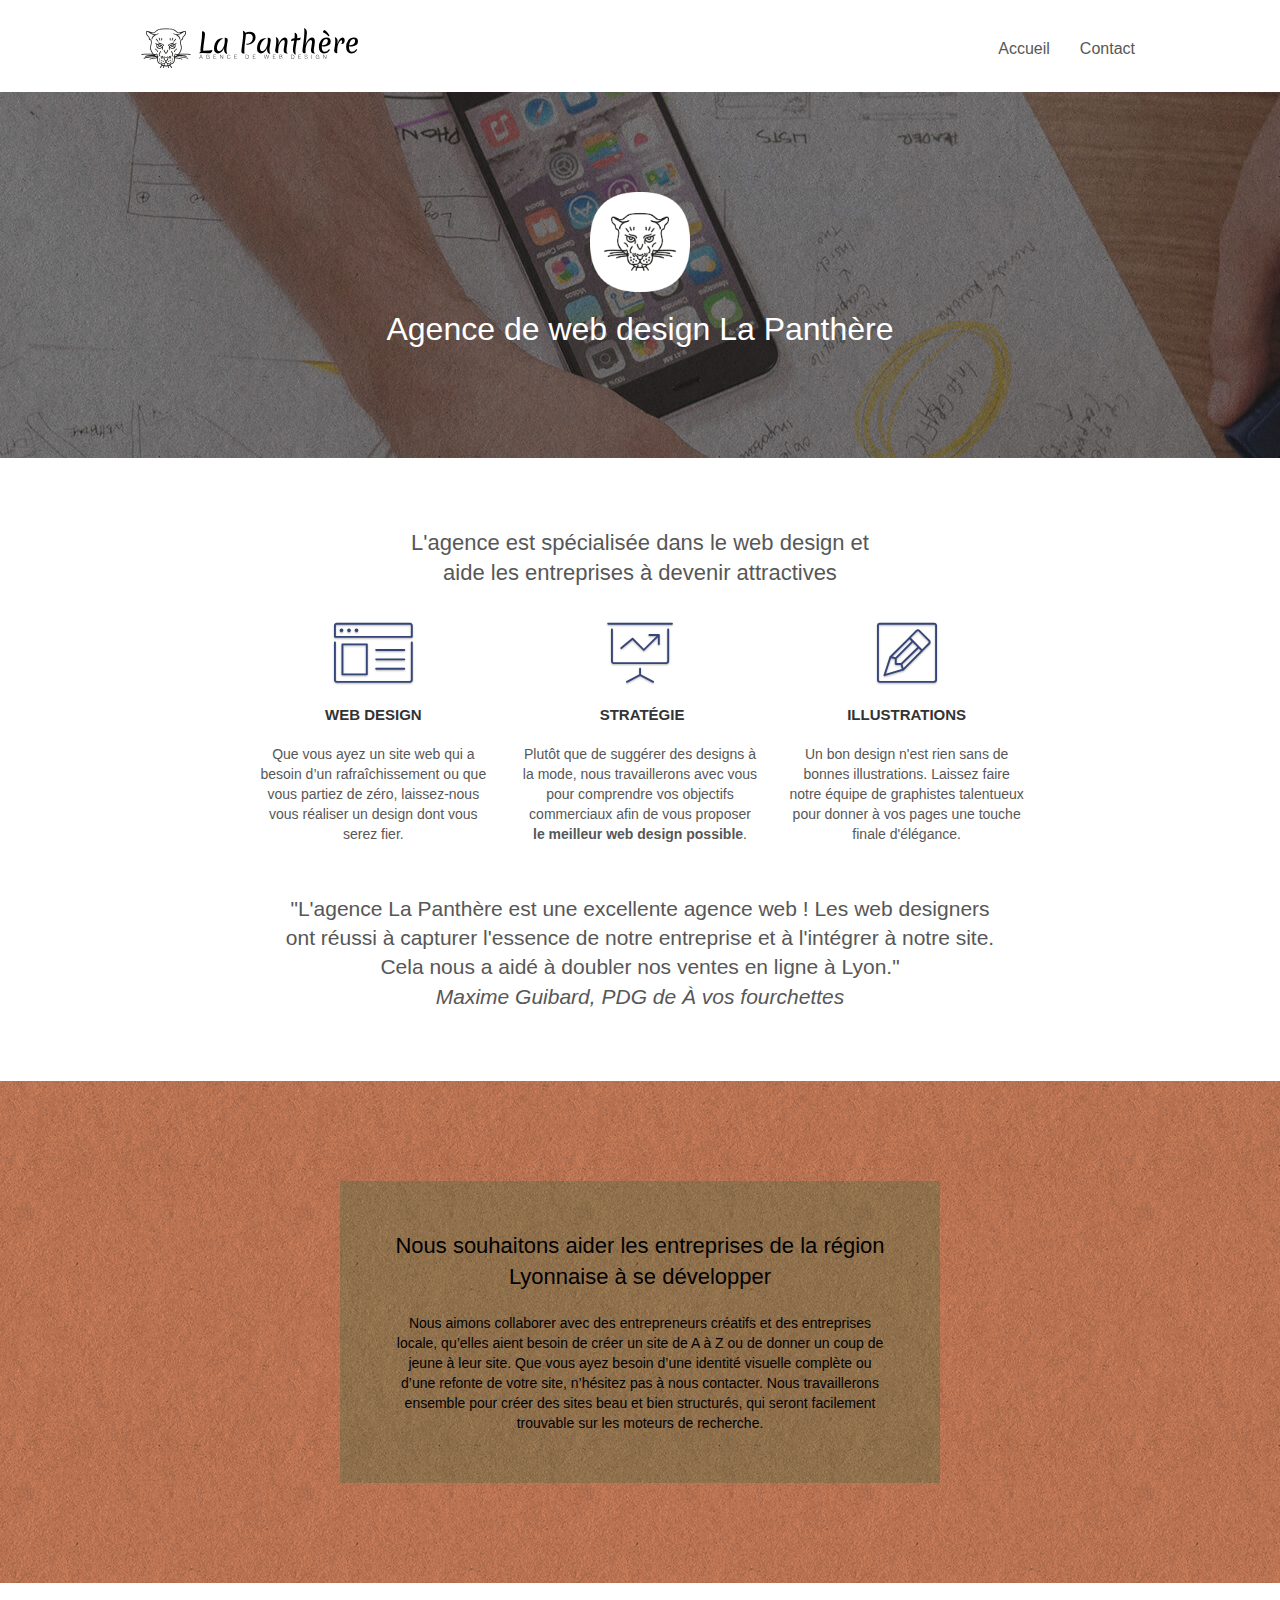
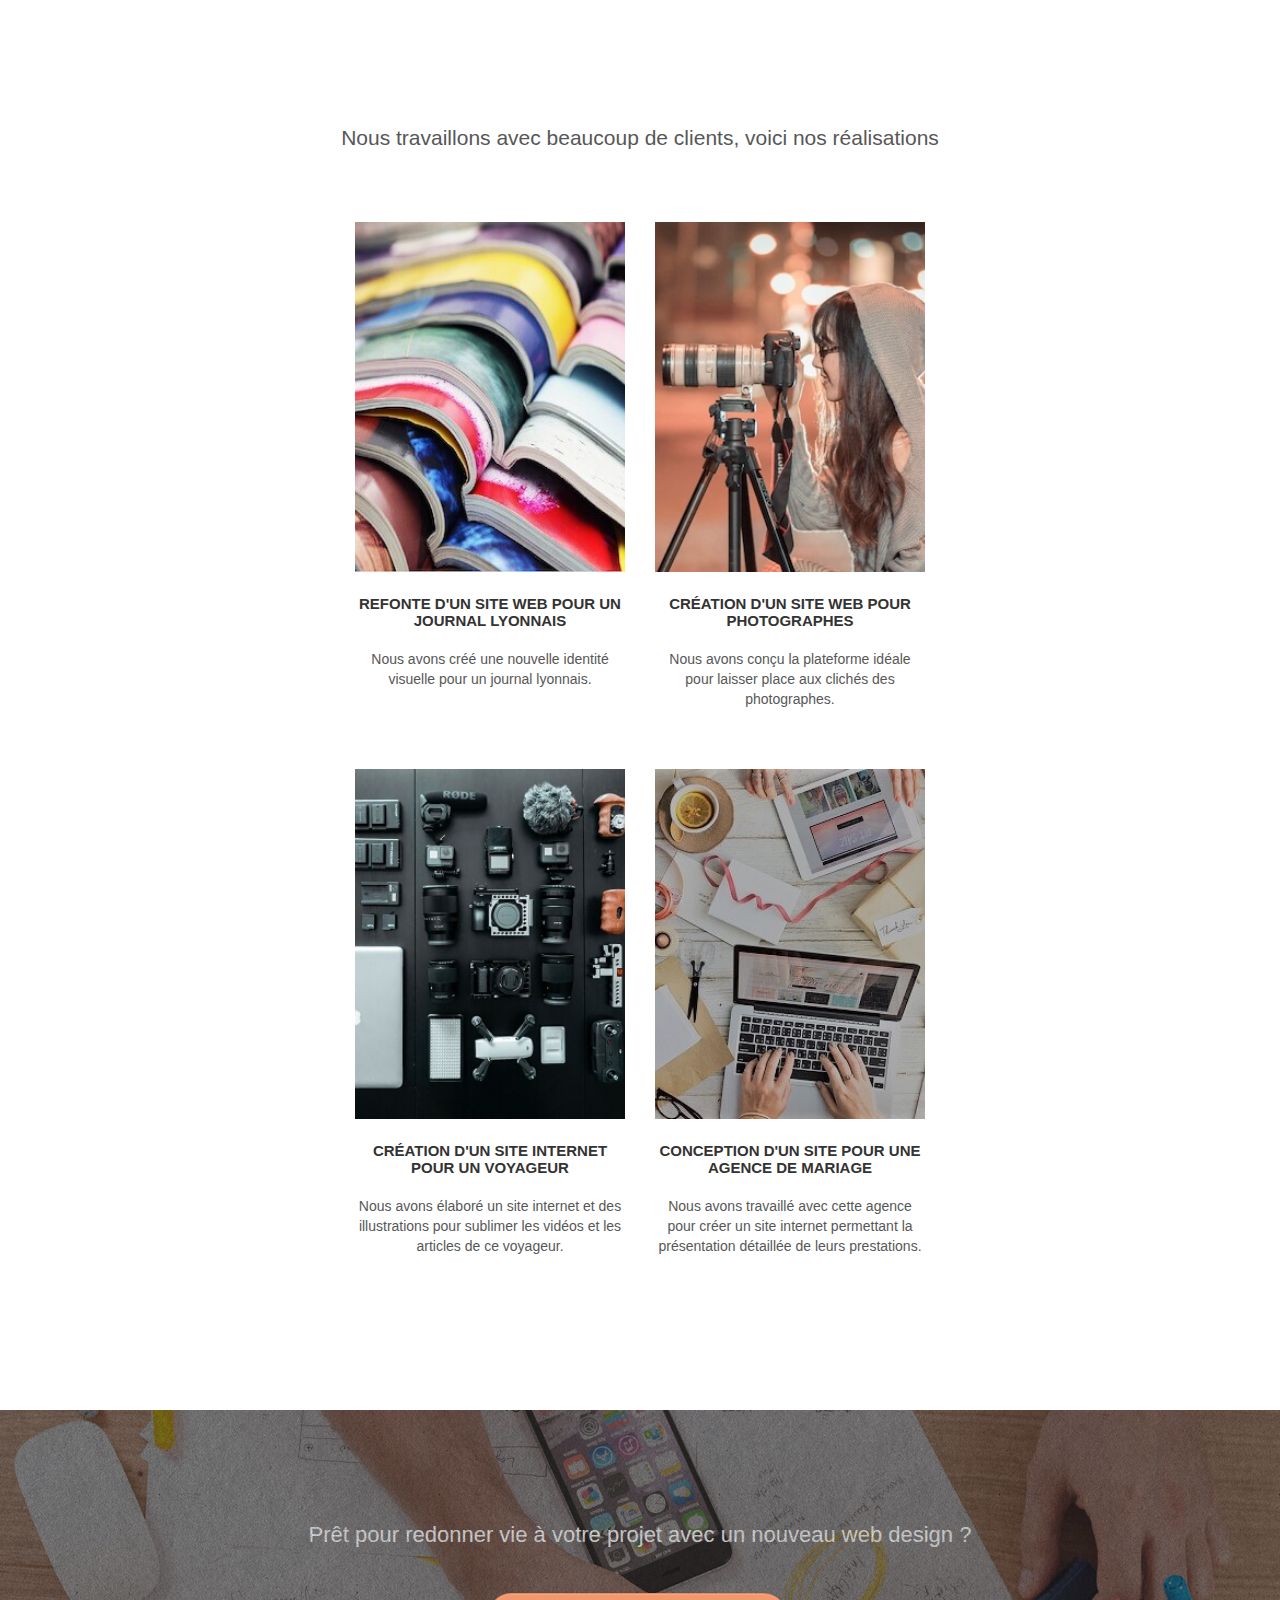
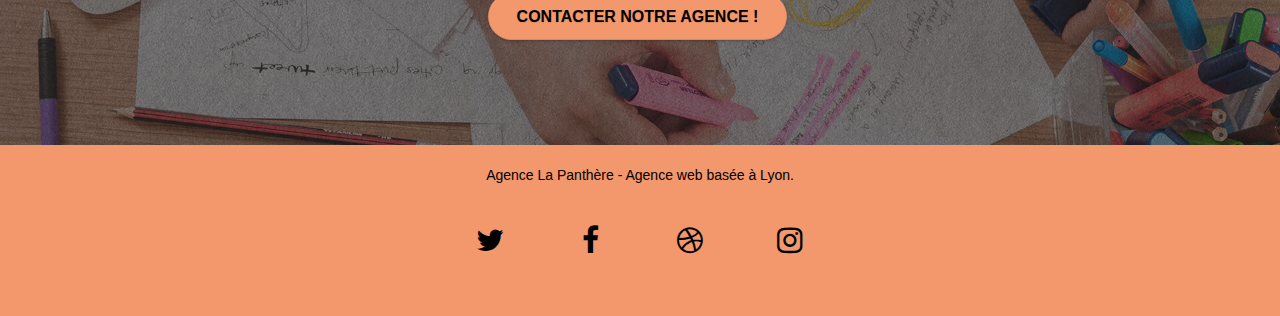
<file: index.html>
<!doctype html>
<html lang="fr">
<head>
    <meta charset="utf-8">
    <meta name="keywords" content="agence wedesign lyon">
    <meta name="description" content="L'agence La panthère est spécialisée dans le web design à Lyon et aide les entreprises à devenir plus attractives">
    <meta name="viewport" content="width=device-width, initial-scale=1.0, viewport-fit=cover">
    <link rel="shortcut icon" type="image/png" href="favicon.jpg">
    
	<link rel="stylesheet" type="text/css" href="./css/bootstrap.min.css">
	<link rel="stylesheet" type="text/css" href="./style.min.css">
	<link rel="stylesheet" type="text/css" href="./css/font-awesome.min.css">
	<link rel="stylesheet" type="text/css" href="./css/et-line.min.css">
	
    
	<script src="./js/jquery-2.1.0.min.js" defer></script>
	<script src="./js/bootstrap.min.js" defer></script>
	<script src="./js/blocs.min.js" defer></script>
	<script src="./js/jquery.touchSwipe.min.js" defer></script>
	<script src="./js/gmaps.min.js" defer></script>

    <title>Agence web design La Panthère à Lyon</title>

    
<!-- Analytics -->
 
<!-- Analytics END -->
    
</head>
<body>
<!-- Principal conteneur -->
<div class="page-container">
    
<!-- Header - bloc-0 -->
<header class="bloc bgc-white l-bloc " id="bloc-0">
	<div class="container bloc-sm">
		<nav class="navbar row" aria-label="Navigation principal">
			<div class="navbar-header">
				<a class="navbar-brand" href="index.html">
					<img src="img/agence-la-panthere-monochrome.svg" alt="La Panthère entreprise webdesign lyon" height="40" />
				</a>
				<button id="nav-toggle" type="button" class="ui-navbar-toggle navbar-toggle" data-toggle="collapse" data-target=".navbar-1" aria-controls="toggleNavbar" aria-expanded="false" aria-label="Basculer la navigation">
					<span class="icon-bar"></span>
					<span class="icon-bar"></span>
					<span class="icon-bar"></span>
				</button>
			</div>
			<div id="toggleNavbar" class="collapse navbar-collapse navbar-1 special-dropdown-nav">
				<ul class="site-navigation nav navbar-nav">
					<li>
						<a href="index.html" aria-current="page">Accueil</a>
					</li>
					<li>
					</li>
					<li>
						<a href="contact.html">Contact</a>
					</li>
				</ul>
			</div>
		</nav>
	</div>
</header>
<!-- Header - bloc-0 END -->

<!-- bloc-1-presentation -->
<div class="bloc bgc-dark-slate-blue bg-banniere d-bloc bg-t-edge bloc-bg-texture texture-paper b-parallax" id="bloc-1-hero">
	<div class="container bloc-lg">
		<div class="row tight-width-whitespace">
			<div class="col-sm-12">
				<img src="img/logo.png" class="center-block image-resize-mode" width="100" alt="La Panthère entreprise webdesign lyon" />
				<h1 class="text-center hero-bloc-text tc-white ">
					Agence de web design La Panthère
				</h1>
			</div>
		</div>
	</div>
</div>
<!-- bloc-1-presentation END -->

<!-- bloc-2-services -->
<div class="bloc bgc-white l-bloc" id="bloc-2-services">
	<div class="container bloc-md">
		<div class="bloc-center">
			<div class="col-sm-6">
				<h2 class="text-center">L'agence est spécialisée dans le web design et aide les entreprises à devenir attractives</h2>
			</div>
		</div>
		<div class="row voffset-lg med-width-whitespace">
			<div class="col-sm-4">
				<div class="text-center">
					<span class="et-icon-browser sm-shadow icon-dark-slate-blue icons icon-lg"></span>
				</div>
				<h3 class="mg-md text-center">
					Web design
				</h3>
				<p class="text-center ">
					Que vous ayez un site web qui a besoin d&rsquo;un rafraîchissement ou que vous partiez de zéro, laissez-nous vous réaliser un design dont vous serez fier.
				</p>
			</div>
			<div class="col-sm-4">
				<div class="text-center">
					<span class="et-icon-presentation sm-shadow icon-dark-slate-blue icons icon-lg"></span>
				</div>
				<h3 class="mg-md text-center">
					&nbsp;Stratégie
				</h3>
				<p class="text-center ">
					Plutôt que de suggérer des designs à la mode, nous travaillerons avec vous pour comprendre vos objectifs commerciaux afin de vous proposer <strong>le meilleur web design possible</strong>.<br>
				</p>
			</div>
			<div class="col-sm-4">
				<div class="text-center">
					<span class="et-icon-edit sm-shadow icon-dark-slate-blue icons icon-lg"></span>
				</div>
				<h3 class="mg-md text-center">
					Illustrations
				</h3>
				<p class="text-center ">
					Un bon design n'est rien sans de bonnes illustrations. Laissez faire notre équipe de graphistes talentueux pour donner à vos pages une touche finale d'élégance.
				</p>
			</div>
		</div>
		<div class="bloc-center">
			<div class="col-sm-9">
				<p class="lead text-center">"L'agence La Panthère est une excellente agence web ! Les web designers ont réussi à capturer l'essence de notre entreprise et à l'intégrer à notre site. Cela nous a aidé à doubler nos ventes en ligne à Lyon."<br><em>Maxime Guibard, PDG de À vos fourchettes</em></p>
			</div>
		</div>
	</div>
</div>
<!-- bloc-2-services END -->

<!-- bloc-3-what-i-do -->
<div class="bloc tc-white bgc-atomic-tangerine bg-presentation d-bloc bloc-bg-texture texture-paper b-parallax" id="bloc-3-what-i-do">
	<div class="container bloc-lg">
		<div class="row tight-width-whitespace black-background">
			<div class="col-sm-12">
				<h2 class="mg-md text-center black">
					Nous souhaitons aider les entreprises de la région Lyonnaise à se développer<br>
				</h2>
				<p class="text-center black">
					Nous aimons collaborer avec des entrepreneurs créatifs et des entreprises locale, qu’elles aient besoin de créer un site de A à Z ou de donner un coup de jeune à leur site. Que vous ayez besoin d’une identité visuelle complète ou d’une refonte de votre site, n’hésitez pas à nous contacter. Nous travaillerons ensemble pour créer des sites beau et bien structurés, qui seront facilement trouvable sur les moteurs de recherche.
				</p>
			</div>
		</div>
	</div>
</div>
<!-- bloc-3-what-i-do END -->

<!-- bloc-4-portfolio -->
<div class="bloc bgc-white bg-lines-h2-bg bg-repeat l-bloc" id="bloc-4-portfolio">
	<div class="container bloc-lg">
		<div class="bloc-center">
			<div class="col-sm-9">
				<h2 class="lead text-center">Nous travaillons avec beaucoup de clients, voici nos réalisations</h2>
			</div>
		</div>
		<div class="row tight-width-whitespace portfolio-row">
			<div class="col-sm-6">
				<a href="#" data-lightbox="img/1.jpg" data-gallery-id="gallery-1" data-caption="Refonte d'un site web pour un journal lyonnais" data-frame="snapshot-lb"><img src="img/1.jpg" alt="Jounal lyonnais" class="img-responsive portfolio-thumb" /></a>
				<h3 class="mg-md text-center">
					Refonte d'un site web pour un journal lyonnais
				</h3>
				<p class="text-center">
					Nous avons créé une nouvelle identité visuelle pour un journal lyonnais.
				</p>
			</div>
			<div class="col-sm-6">
				<a href="#" data-lightbox="img/2.jpg" data-gallery-id="gallery-1" data-caption="Création d'un site web pour photographes" data-frame="snapshot-lb"><img src="img/2.jpg" class="img-responsive portfolio-thumb" alt="Femme photographe" /></a>
				<h3 class="mg-md text-center">
					Création d'un site web pour photographes
				</h3>
				<p class="text-center">
					Nous avons conçu la plateforme idéale pour laisser place aux clichés des photographes.
				</p>
			</div>
		</div>
		<div class="row tight-width-whitespace portfolio-row">
			<div class="col-sm-6">
				<a href="#" data-lightbox="img/3.jpg" data-gallery-id="gallery-1" data-caption="Création d'un site internet pour un voyageur" data-frame="snapshot-lb"><img src="img/3.jpg" class="img-responsive portfolio-thumb" alt="Matériel électroniques"/></a>
				<h3 class="mg-md text-center">
					Création d'un site internet pour un voyageur
				</h3>
				<p class="text-center">
					Nous avons élaboré un site internet et des illustrations pour sublimer les vidéos et les articles de ce voyageur.
				</p>
			</div>
			<div class="col-sm-6">
				<a href="#" data-lightbox="img/4.jpg" data-gallery-id="gallery-1" data-caption="Conception d'un site pour une agence de mariage" data-frame="snapshot-lb"><img src="img/4.jpg" class="img-responsive portfolio-thumb" alt="Organisation mariage" /></a>
				<h3 class="mg-md text-center">
					Conception d'un site pour une agence de mariage
				</h3>
				<p class="text-center">
					Nous avons travaillé avec cette agence pour créer un site internet permettant la présentation détaillée de leurs prestations.
				</p>
			</div>
		</div>
	</div>
</div>
<!-- bloc-4-portfolio END -->

<!-- bloc-5-cta -->
<div class="bloc bgc-dark-slate-blue bg-banniere d-bloc bloc-bg-texture texture-paper" id="bloc-5-cta">
	<div class="container bloc-lg">
		<div class="row">
			<h2 class="mg-md text-center tc-white">
				Prêt pour redonner vie à votre projet avec un nouveau web design ?
			</h2>
			<div class="col-sm-12 text-center">
				<a href="contact.html" class="btn btn-atomic-tangerine btn-clean btn-rd btn-lg cta-hero">Contacter notre agence !</a>
			</div>
		</div>
	</div>
</div>
<!-- bloc-5-cta END -->

<!-- Footer - bloc-8 -->
<footer class="bloc bgc-atomic-tangerine d-bloc" id="bloc-8">
	<div class="container bloc-sm">
		<div class="row">
			<div class="col-sm-12">
				<p class="text-center black">
					Agence La Panthère - Agence web basée à Lyon.<br>
				</p>
				<div class="row row-no-gutters social-list social">
					<div class="col-xs-3">
						<div class="text-center">
							<a class="social" href="https://twitter.com"><span class="fa fa-twitter icon-md"></span></a>
						</div>
					</div>
					<div class="col-xs-3">
						<div class="text-center">
							<a class="social" href="https://fr-fr.facebook.com"><span class="fa fa-facebook icon-md"></span></a>
						</div>
					</div>
					<div class="col-xs-3">
						<div class="text-center">
							<a class="social" href="https://dribbble.com"><span class="fa fa-dribbble icon-md"></span></a>
						</div>
					</div>
					<div class="col-xs-3">
						<div class="text-center">
							<a class="social" href="https://www.instagram.com"><span class="fa fa-instagram icon-md"></span></a>
						</div>
					</div>
				</div>
			</div>
		</div>
	</div>
</footer>
<!-- Footer - bloc-8 END -->

</div>
<!-- Principal conteneur END -->
    

</body>
</html>
</file>
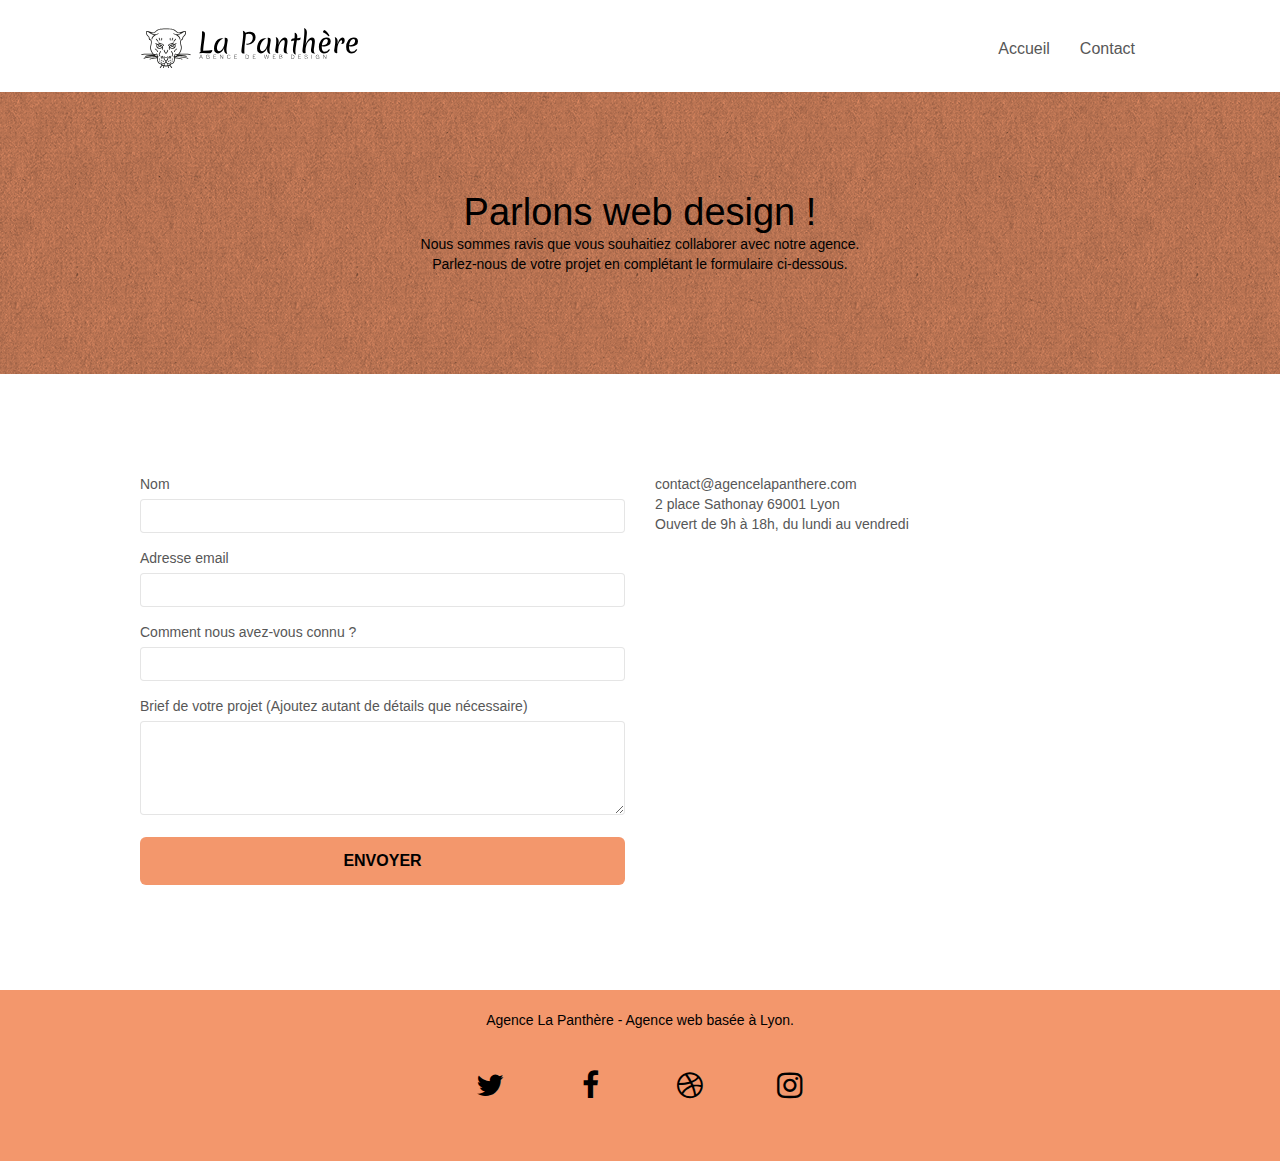
<file: contact.html>
<!doctype html>
<html lang="fr">
<head>
    <meta charset="utf-8">
    <meta name="keywords" content="agence wedesign lyon">
    <meta name="description" content="Vous trouverez sur cette page un formulaire de contact pour nous joindre du lundi au vendredi de 9h à 18h">
    <meta name="viewport" content="width=device-width, initial-scale=1.0, viewport-fit=cover">
    <link rel="shortcut icon" type="image/png" href="favicon.jpg">
    
	<link rel="stylesheet" type="text/css" href="./css/bootstrap.min.css">
	<link rel="stylesheet" type="text/css" href="./style.min.css">
	<link rel="stylesheet" type="text/css" href="./css/font-awesome.min.css">
	<link rel="stylesheet" type="text/css" href="./css/et-line.min.css">
	
    
	<script src="./js/jquery-2.1.0.min.js" defer></script>
	<script src="./js/bootstrap.min.js" defer></script>
	<script src="./js/blocs.min.js" defer></script>
	<script src="./js/jqBootstrapValidation.min.js" defer></script>
	<script src="./js/formHandler.min.js" defer></script>
	
    <title>Contactez-nous</title>

    
<!-- Analytics -->
 
<!-- Analytics END -->
    
</head>
<body>
<!-- Principal conteneur -->
<div class="page-container">
    
<!-- Header - bloc-0 -->
<header class="bloc bgc-white l-bloc " id="bloc-0">
	<div class="container bloc-sm">
		<nav class="navbar row" aria-label="Navigation principal">
			<div class="navbar-header">
				<a class="navbar-brand" href="index.html">
					<img src="img/agence-la-panthere-monochrome.svg" alt="La Panthère entreprise webdesign lyon" height="40" />
				</a>
				<button id="nav-toggle" type="button" class="ui-navbar-toggle navbar-toggle" data-toggle="collapse" data-target=".navbar-1" aria-controls="toggleNavbar" aria-expanded="false" aria-label="Basculer la navigation">
					<span class="icon-bar"></span>
					<span class="icon-bar"></span>
					<span class="icon-bar"></span>
				</button>
			</div>
			<div id="toggleNavbar" class="collapse navbar-collapse navbar-1 special-dropdown-nav">
				<ul class="site-navigation nav navbar-nav">
					<li>
						<a href="index.html">Accueil</a>
					</li>
					<li>
					</li>
					<li>
						<a href="contact.html" aria-current="page">Contact</a>
					</li>
				</ul>
			</div>
		</nav>
	</div>
</header>
<!-- Header - bloc-0 END -->

<!-- bloc-6 -->
<div class="bloc bg-dots-bg bg-repeat bgc-atomic-tangerine d-bloc bloc-bg-texture texture-paper" id="bloc-6">
	<div class="container bloc-lg">
		<div class="row">
			<div class="col-sm-12">
				<h1 class="text-center hero-bloc-text tight-width-whitespace black">
					Parlons web design !
				</h1>
				<p class="text-center mg-lg tight-width-whitespace black">
					Nous sommes ravis que vous souhaitiez collaborer avec notre agence.<br>
					Parlez-nous de votre projet en complétant le formulaire ci-dessous.
				</p>
			</div>
		</div>
	</div>
</div>
<!-- bloc-6 END -->

<!-- bloc-7 -->
<div class="bloc bgc-white l-bloc" id="bloc-7">
	<div class="container bloc-lg">
		<div class="row">
			<div class="col-sm-6">
				
				<!-- Invalid W3C sans modifier le Javascrip
					<form id="form_1" success-msg="Your message has been sent." fail-msg="Sorry it seems that our mail server is not responding, Sorry for the inconvenience!">
				/Invalid W3C Invalid W3C sans modifier le Javascrip -->

				<form id="form_1">
					<div class="form-group">
						<label for="name">
							Nom
						</label>
						<input id="name" class="form-control" required />
					</div>
					<div class="form-group">
						<label for="email">
							Adresse email
						</label>
						<input id="email" class="form-control" type="email" required />
					</div>
					<div class="form-group">
						<label for="question">
							Comment nous avez-vous connu ?
						</label>
						<input class="form-control" type="text" required id="question" />
					</div>
					<div class="form-group">
						<label for="message">
							Brief de votre projet (Ajoutez autant de détails que nécessaire)<br>
						</label>
						<textarea id="message" class="form-control" rows="4" cols="50" required></textarea>
					</div> 
					<button class="bloc-button btn btn-lg btn-block cta-hero btn-atomic-tangerine" type="submit">
						Envoyer
					</button>
				</form>
			</div>
			<div class="col-sm-6">
				<p>
					contact@agencelapanthere.com<br>2 place Sathonay 69001 Lyon<br>Ouvert de 9h à 18h, du lundi au vendredi<br>
				</p>
			</div>
		</div>
	</div>
</div>
<!-- bloc-7 END -->

<!-- ScrollToTop Button -->
<a class="bloc-button btn btn-d scrollToTop" onclick="scrollToTarget('1')"><span class="fa fa-chevron-up"></span></a>
<!-- ScrollToTop Button END-->


<!-- Footer - bloc-8 -->
<footer class="bloc bgc-atomic-tangerine d-bloc" id="bloc-8">
	<div class="container bloc-sm">
		<div class="row">
			<div class="col-sm-12">
				<p class="text-center black">
					Agence La Panthère - Agence web basée à Lyon.<br>
				</p>
				<div class="row row-no-gutters social-list social">
					<div class="col-xs-3">
						<div class="text-center">
							<a class="social" href="https://twitter.com"><span class="fa fa-twitter icon-md"></span></a>
						</div>
					</div>
					<div class="col-xs-3">
						<div class="text-center">
							<a class="social" href="https://fr-fr.facebook.com"><span class="fa fa-facebook icon-md"></span></a>
						</div>
					</div>
					<div class="col-xs-3">
						<div class="text-center">
							<a class="social" href="https://dribbble.com"><span class="fa fa-dribbble icon-md"></span></a>
						</div>
					</div>
					<div class="col-xs-3">
						<div class="text-center">
							<a class="social" href="https://www.instagram.com"><span class="fa fa-instagram icon-md"></span></a>
						</div>
					</div>
				</div>
			</div>
		</div>
	</div>
</footer>
<!-- Footer - bloc-8 END -->

</div>
<!-- Principal conteneur END -->
    

</body>
</html>
</file>
<file: style.min.css>
body{margin:0;padding:0;background:#fff;overflow-x:hidden;-webkit-font-smoothing:antialiased;-moz-osx-font-smoothing:grayscale}a,button{transition:all .3s ease-in-out;outline:0!important}a:hover{text-decoration:none;cursor:pointer}#page-loading-blocs-notifaction{position:fixed;top:0;bottom:0;width:100%;z-index:100000;background:#fff url(img/pageload-spinner.gif) no-repeat center center}.bloc{width:100%;clear:both;background:50% 50% no-repeat;padding:0 50px;-webkit-background-size:cover;-moz-background-size:cover;-o-background-size:cover;background-size:cover;position:relative}.bloc .container{padding-left:0;padding-right:0}.bloc-lg{padding:100px 50px}.bloc-md{padding:50px}.bloc-sm{padding:20px 50px}.bloc-center{display:flex;justify-content:center}.bloc-center .lead{margin-top:40px}footer .social-list{margin-top:40px;margin-bottom:40px}.d-bloc a.social .icon-md{color:#000}.bg-b-edge,.bg-bl-edge,.bg-br-edge,.bg-center,.bg-l-edge,.bg-r-edge,.bg-repeat,.bg-t-edge,.bg-tl-edge,.bg-tr-edge{-webkit-background-size:auto!important;-moz-background-size:auto!important;-o-background-size:auto!important;background-size:auto!important}.bg-repeat{background:repeat}.bg-t-edge{background:top no-repeat}.bloc-bg-texture::before{content:"";background-size:2px 2px;position:absolute;top:0;bottom:0;left:0;right:0}.texture-paper::before{background:url(img/texture-paper.png);background-size:280px 280px}.b-parallax{background-attachment:fixed}.d-bloc{color:rgba(255,255,255,.7)}.d-bloc button:hover{color:rgba(255,255,255,.9)}.d-bloc .icon-round,.d-bloc .icon-rounded,.d-bloc .icon-semi-rounded-a,.d-bloc .icon-semi-rounded-b,.d-bloc .icon-square{border-color:rgba(255,255,255,.9)}.d-bloc .divider-h span{border-color:rgba(255,255,255,.2)}.d-bloc .a-btn,.d-bloc .navbar a,.d-bloc .navbar-brand,.d-bloc a .icon-lg,.d-bloc a .icon-md,.d-bloc a .icon-sm,.d-bloc a .icon-xl,.d-bloc h1 a,.d-bloc h2 a,.d-bloc h3 a,.d-bloc h4 a,.d-bloc h5 a,.d-bloc h6 a,.d-bloc p a{color:rgba(255,255,255,.6)}.d-bloc .a-btn:hover,.d-bloc .navbar a:hover,.d-bloc .navbar-brand:hover,.d-bloc a:hover .icon-lg,.d-bloc a:hover .icon-md,.d-bloc a:hover .icon-sm,.d-bloc a:hover .icon-xl,.d-bloc h1 a:hover,.d-bloc h2 a:hover,.d-bloc h3 a:hover,.d-bloc h4 a:hover,.d-bloc h5 a:hover,.d-bloc h6 a:hover,.d-bloc p a:hover{color:rgba(255,255,255,1)}.d-bloc .navbar-toggle .icon-bar{background:rgba(255,255,255,1)}.d-bloc .btn-wire,.d-bloc .btn-wire:hover{color:rgba(255,255,255,1);border-color:rgba(255,255,255,1)}.d-bloc .panel{color:rgba(0,0,0,.5)}.d-bloc .panel button:hover{color:rgba(0,0,0,.7)}.d-bloc .panel icon{border-color:rgba(0,0,0,.7)}.d-bloc .panel .divider-h span{border-color:rgba(0,0,0,.1)}.d-bloc .panel .a-btn{color:rgba(0,0,0,.6)}.d-bloc .panel .a-btn:hover{color:rgba(0,0,0,1)}.d-bloc .panel .btn-wire,.d-bloc .panel .btn-wire:hover{color:rgba(0,0,0,.7);border-color:rgba(0,0,0,.3)}.d-bloc .panel,.l-bloc{color:rgba(0,0,0,.5)}.d-bloc .panel button:hover,.l-bloc button:hover{color:rgba(0,0,0,.7)}.l-bloc .icon-round,.l-bloc .icon-rounded,.l-bloc .icon-semi-rounded-a,.l-bloc .icon-semi-rounded-b,.l-bloc .icon-square{border-color:rgba(0,0,0,.7)}.d-bloc .panel .divider-h span,.l-bloc .divider-h span{border-color:rgba(0,0,0,.1)}.d-bloc .panel .a-btn,.l-bloc .a-btn,.l-bloc .navbar a,.l-bloc .navbar-brand,.l-bloc a .icon-lg,.l-bloc a .icon-md,.l-bloc a .icon-sm,.l-bloc a .icon-xl,.l-bloc h1 a,.l-bloc h2 a,.l-bloc h3 a,.l-bloc h4 a,.l-bloc h5 a,.l-bloc h6 a,.l-bloc p a{color:rgba(0,0,0,.6)}.d-bloc .panel .a-btn:hover,.l-bloc .a-btn:hover,.l-bloc .navbar a:hover,.l-bloc .navbar-brand:hover,.l-bloc a:hover .icon-lg,.l-bloc a:hover .icon-md,.l-bloc a:hover .icon-sm,.l-bloc a:hover .icon-xl,.l-bloc h1 a:hover,.l-bloc h2 a:hover,.l-bloc h3 a:hover,.l-bloc h4 a:hover,.l-bloc h5 a:hover,.l-bloc h6 a:hover,.l-bloc p a:hover{color:rgba(0,0,0,1)}.l-bloc .navbar-toggle .icon-bar{color:rgba(0,0,0,.6)}.d-bloc .panel .btn-wire,.d-bloc .panel .btn-wire:hover,.l-bloc .btn-wire,.l-bloc .btn-wire:hover{color:rgba(0,0,0,.7);border-color:rgba(0,0,0,.3)}.voffset{margin-top:30px}.voffset-lg{margin-top:80px}.row-no-gutters{margin-right:0;margin-left:0}.row.row-no-gutters>[class*=" col-"],.row.row-no-gutters>[class^=col-]{padding-right:0;padding-left:0}#bloc-1-hero h1{font-size:32px}.navbar{margin-bottom:0;z-index:1}.navbar-brand{height:auto;padding:3px 15px;font-size:25px;font-weight:400;font-weight:600;line-height:44px}.navbar-brand img{max-height:200px;margin:0 5px 0 0;display:inline}.navbar-brand img[src$=svg]{min-width:100px}.nav-center .navbar-brand img{margin:0}.navbar .nav{padding-top:2px;margin-right:-16px;float:right;z-index:1}.nav>li{float:left;margin-top:4px;font-size:16px}.navbar-nav .open .dropdown-menu>li>a{text-align:inherit}.nav>li a:focus,.nav>li a:hover{background:0 0}.navbar-toggle{margin:10px 10px 0 0;border:0}.navbar-toggle:hover{background:0 0!important}.navbar-toggle .icon-bar{background-color:rgba(0,0,0,.5);width:26px}.nav-invert .navbar .nav{float:left}.nav-invert .navbar-brand,.nav-invert .navbar-header{float:right;position:relative;z-index:2}@media (min-width:768px){.site-navigation{position:absolute;top:50%;right:20px;transform:translate(0,-50%);-webkit-transform:translateY(-50%)}.nav>li .dropdown-menu a,.nav>li .dropdown-menu a:hover{color:#484848}.nav-invert .site-navigation{left:0;right:0}.nav-center{text-align:center}.nav-center .navbar-header{width:100%}.nav-center .nav>li,.nav-center .navbar-brand,.nav-center .navbar-header{float:none;display:inline-block}.nav-center .site-navigation{position:relative;width:100%;right:0;margin-right:0;margin-top:20px}.nav-center.mini-nav .navbar-toggle{float:none;margin:10px auto 0}}.nav>li>.dropdown a{background:0 0!important;display:block;padding:14px 15px}nav .caret{margin:0 5px}.dropdown-menu .dropdown-menu{top:-8px;left:100%}.dropdown-menu .dropmenu-flow-right{top:100%;left:0;margin-left:-1px;border-top-left-radius:0;border-top-right-radius:0}.dropdown-menu .dropdown span{border:4px solid #000;border-top-color:transparent;border-right-color:transparent;border-bottom-color:transparent;margin:6px -5px 0 0!important;float:right}.mg-md{margin-top:10px;margin-bottom:20px}.mg-lg{margin-top:10px;margin-bottom:40px}.btn{margin:0 5px 5px 0}.btn.pull-right{margin:0 0 5px 5px}.btn-d,.btn-d:focus,.btn-d:hover{color:#fff;background:rgba(0,0,0,.3)}button{outline:0!important}.btn-rd{border-radius:40px}.btn-clean{border:1px solid rgba(0,0,0,.08);border-bottom-color:rgba(0,0,0,.1);text-shadow:0 1px 0 rgba(0,0,1,.1);box-shadow:0 1px 3px rgba(0,0,1,.25),inset 0 1px 0 0 rgba(255,255,255,.15)}.icon-md{font-size:30px!important}.icon-lg{font-size:60px!important}.sm-shadow{text-shadow:0 1px 2px rgba(0,0,0,.3)}.panel-sq,.panel-sq .panel-footer,.panel-sq .panel-heading{border-radius:0}.panel-rd{border-radius:30px}.panel-rd .panel-heading{border-radius:29px 29px 0 0}.panel-rd .panel-footer{border-radius:0 0 29px 29px}.form-control{border-color:rgba(0,0,0,.1);box-shadow:none}.scrollToTop{width:40px;height:40px;position:fixed;bottom:20px;right:20px;opacity:0;z-index:500;transition:all .3s ease-in-out}.scrollToTop span{margin-top:6px}.showScrollTop{font-size:14px;opacity:1}a[data-lightbox]{position:relative;display:block;text-align:center}a[data-lightbox]:hover::before{content:"+";font-family:HelveticaNeue-Light,"Helvetica Neue Light","Helvetica Neue",Helvetica,Arial;font-size:32px;width:50px;height:50px;margin-left:-25px;border-radius:50%;background:rgba(0,0,0,.6);color:#fff;font-weight:100;z-index:1;position:absolute;top:50%;transform:translateY(-50%);-webkit-transform:translateY(-50%)}a[data-lightbox]:hover img{opacity:.6;-webkit-animation-fill-mode:none;animation-fill-mode:none}#lightbox-modal{display:flex;align-items:center}#lightbox-modal .modal-dialog{width:90%;max-width:900px;margin:0 auto 0}#lightbox-modal .modal-dialog img{max-height:90vh;margin:0 auto}.lightbox-caption{padding:20px;color:#fff;background:rgba(0,0,0,.5);position:absolute;left:15px;right:15px;bottom:5px}.close-lightbox{color:#fff;font-size:30px;position:absolute;top:20px;right:20px;z-index:20;background:rgba(0,0,0,.5);border:none;line-height:30px;padding:0 9px 5px;opacity:.3}.close-lightbox:hover,.next-lightbox:hover,.prev-lightbox:hover{opacity:1;color:#fff}.next-lightbox,.prev-lightbox{font-size:20px;color:rgba(255,255,255,.9);background:rgba(0,0,0,.5);transition:all .2s ease-in-out;position:absolute;top:45%;z-index:1;opacity:.4}.next-lightbox{padding:6px 8px 1px 13px;right:25px}.prev-lightbox{padding:6px 13px 1px 10px;left:25px}.snapshot-lb .modal-body{padding-bottom:45px}.snapshot-lb .lightbox-caption{padding:0;color:rgba(0,0,0,.5);background:0 0}.btn,a,h1,h2,h3,h4,h5,h6,label,p{font-family:helvetica;font-weight:400;color:#575757!important}.container{max-width:1000px}.hero-bloc-text{font-size:38px}.hero-bloc-text-sub{font-size:36px}.statement-bloc-text{line-height:26px;font-style:italic;font-size:20px;text-align:center;font-weight:lighter;max-width:520px;margin:auto auto auto auto}p{font-size:14px}.tight-width-whitespace{max-width:600px;margin:auto auto auto auto}.h1{font-size:20px;font-family:"Open Sans"}.cta-hero{margin-top:22px;color:#fff!important;text-transform:uppercase;padding:12px 28px 12px 28px;font-size:16px;font-weight:700}.social{max-width:400px;margin:auto auto auto auto}h2{font-size:22px;line-height:1.4em}h3{font-size:15px;text-transform:uppercase;font-weight:700;color:#333!important}.med-width-whitespace{max-width:800px;margin:auto auto auto auto;box-shadow:0 0 0 #000}h1{color:#333!important}h4{color:#333!important}.icons{margin-bottom:14px;margin-top:24px}.white{color:#fff!important}.black{color:#000!important}.portfolio-thumb{margin-bottom:24px}.portfolio-row{margin-bottom:44px;margin-top:50px}.carousel-inner>.item>a>img,.carousel-inner>.item>img,.img-responsive,.thumbnail a>img,.thumbnail>img{width:100%;height:350px;object-fit:cover}.avatar{box-shadow:0 4px 9px rgba(0,0,0,.3)}.black-background{background-color:rgba(165,147,99,.7);padding:40px 40px 40px 40px}.bold-link{font-weight:900;text-decoration:underline!important}.bgc-white{background-color:#fff}.bgc-dark-slate-blue{background-color:#364577}.bgc-atomic-tangerine{background-color:#f3976c}.tc-white{color:#fff!important}.btn-atomic-tangerine{background:#f3976c;color:#000!important}.btn-atomic-tangerine:hover{background:#c27956!important;color:#fff!important}.ltc-white{color:#fff!important}.ltc-white:hover{color:#ccc!important}.ltc-atomic-tangerine{color:#f3976c!important}.ltc-atomic-tangerine:hover{color:#c27956!important}.icon-dark-slate-blue{color:#364577!important;border-color:#364577!important}.bg-dots-bg{background-image:url(img/dots-bg.png)}.bg-banniere{background-image:url(img/agence-la-panthere.jpg)}.bg-presentation{background-image:url(img/image-de-presentation.jpg)}@media (max-width:1024px){.bloc{padding-left:20px;padding-right:20px}.bloc-tile-2.full-width-bloc .container,.bloc-tile-3.full-width-bloc .container,.bloc-tile-4.full-width-bloc .container,.bloc.full-width-bloc{padding-left:0;padding-right:0}}@media (max-width:992px) and (min-width:768px){.navbar .nav{max-width:80%}.nav-center.navbar .nav{max-width:100%}}@media only screen and (min-width:768px) and (max-width:1024px) and (orientation:landscape){.b-parallax{background-attachment:scroll}}@media only screen and (min-width:1024px) and (max-width:1366px) and (-webkit-min-pixel-ratio:1.5){.b-parallax{background-attachment:scroll}}@media (max-width:991px){.container{width:100%}.b-parallax{background-attachment:scroll}#hero-bloc,.page-container{overflow-x:hidden;position:relative}.bloc-group,.bloc-group .bloc{display:block;width:100%}}@media (max-width:767px){.page-container{overflow-x:hidden;position:relative}#disqus_thread,h1,h2,h3,h4,h5,h6,p{padding-left:10px!important;padding-right:10px!important}.b-parallax{background-attachment:scroll}.navbar .nav{padding-top:0;border-top:1px solid rgba(0,0,0,.2);float:none!important}.navbar.row{margin-left:0;margin-right:0}.site-navigation{position:inherit;transform:none;-webkit-transform:none;-ms-transform:none}.nav>li{margin-top:0;border-bottom:1px solid rgba(0,0,0,.1);background:rgba(0,0,0,.05);text-align:left;padding-left:15px;width:100%}.nav>li:hover{background:rgba(0,0,0,.08)}.dropdown .dropdown a .caret{float:none;margin:5px 0 0 10px!important;border:4px solid #000;border-bottom-color:transparent;border-right-color:transparent;border-left-color:transparent}#hero-bloc .navbar .nav{background:rgba(0,0,0,.8)}#hero-bloc .navbar .nav a{color:rgba(255,255,255,.6)}.hero{padding:50px 0}.hero-nav{left:-1px;right:-1px}.navbar-collapse{padding:0;overflow-x:hidden;-webkit-box-shadow:none;box-shadow:none}.navbar-brand img{max-height:40px;width:auto}.nav-invert .navbar-header{float:none;width:100%}.nav-invert .navbar-toggle{float:left;margin-left:10px}.bloc{padding-left:10px;padding-right:10px}.bloc-lg,.bloc-xl,.bloc-xxl{padding:40px 0}.bloc-md,.bloc-sm{padding-left:0;padding-right:0}.bloc-tile-2 .container,.bloc-tile-3 .container,.bloc-tile-4 .container{padding-left:0;padding-right:0}.a-block{padding:0 10px}.btn-dwn{display:none}.voffset{margin-top:5px}.voffset-md{margin-top:20px}.voffset-lg{margin-top:30px}form{padding:5px}.close-lightbox{display:inline-block}.blocsapp-device-iphone5{background-size:216px 425px;padding-top:60px;width:216px;height:425px}.blocsapp-device-iphone5 img{width:180px;height:320px}.bloc-mob-center-text{text-align:center}.img-responsive{width:100%;height:200px;object-fit:cover}}
</file>
